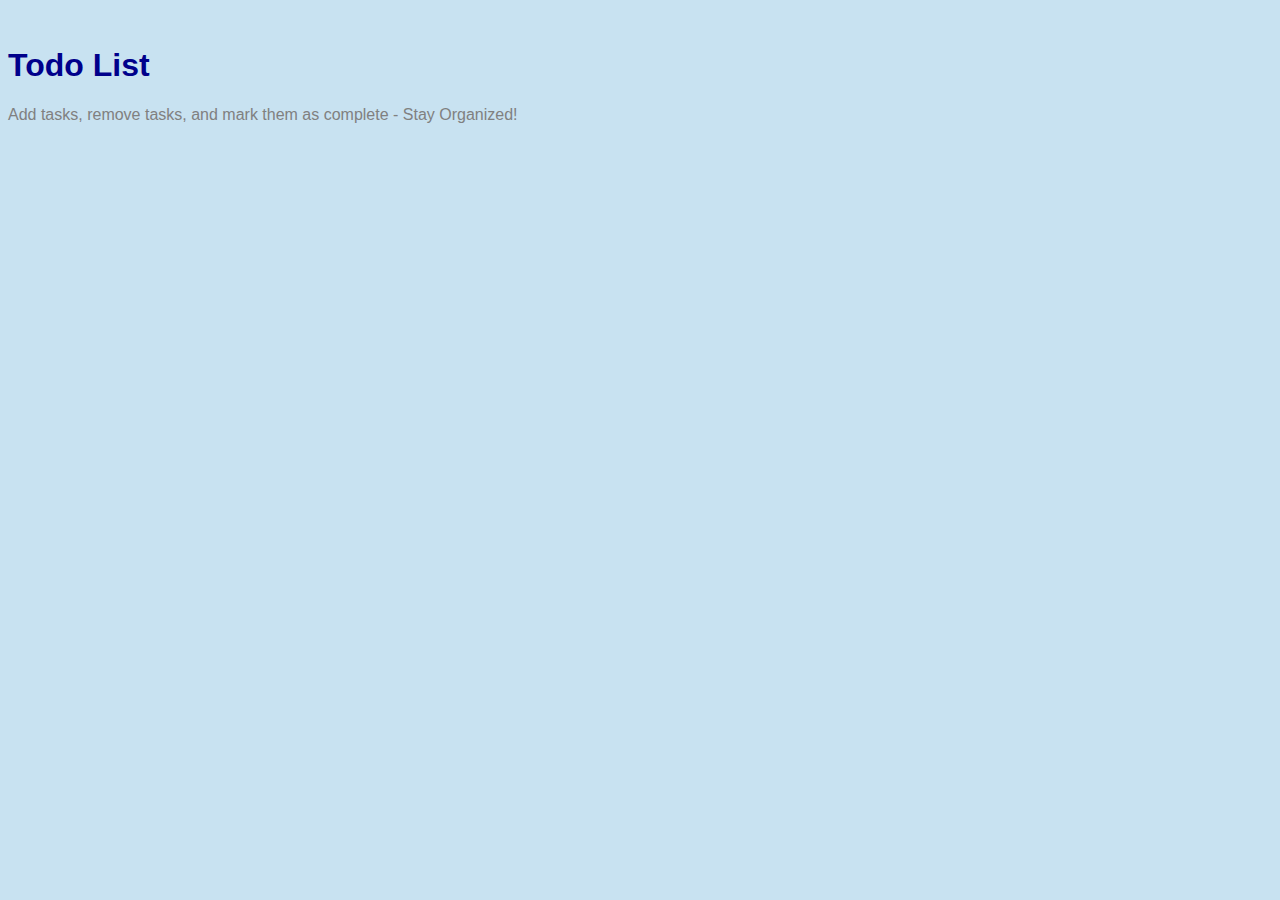
<file: index.html>
<!DOCTYPE html>
<html lang="en">
<head>
    <meta charset="UTF-8">
    <meta name="viewport" content="width=device-width, initial-scale=1.0">
    <title>Todo List</title>
</head>
<body onload="console.log('Content Loaded!')" style="background-color: rgb(200, 226, 241);">
    <br>

    <h1 style="text-align:left; color: darkblue; font-family: Arial, Helvetica, sans-serif;">
        Todo List
    </h1>
    
    <p style="text-align: left; color: gray; font-family: Arial, Helvetica, sans-serif;">Add tasks, remove tasks, and mark them as complete - Stay Organized! </p>

    <script src="./todoList.js"></script>
</body>

</html>
</file>
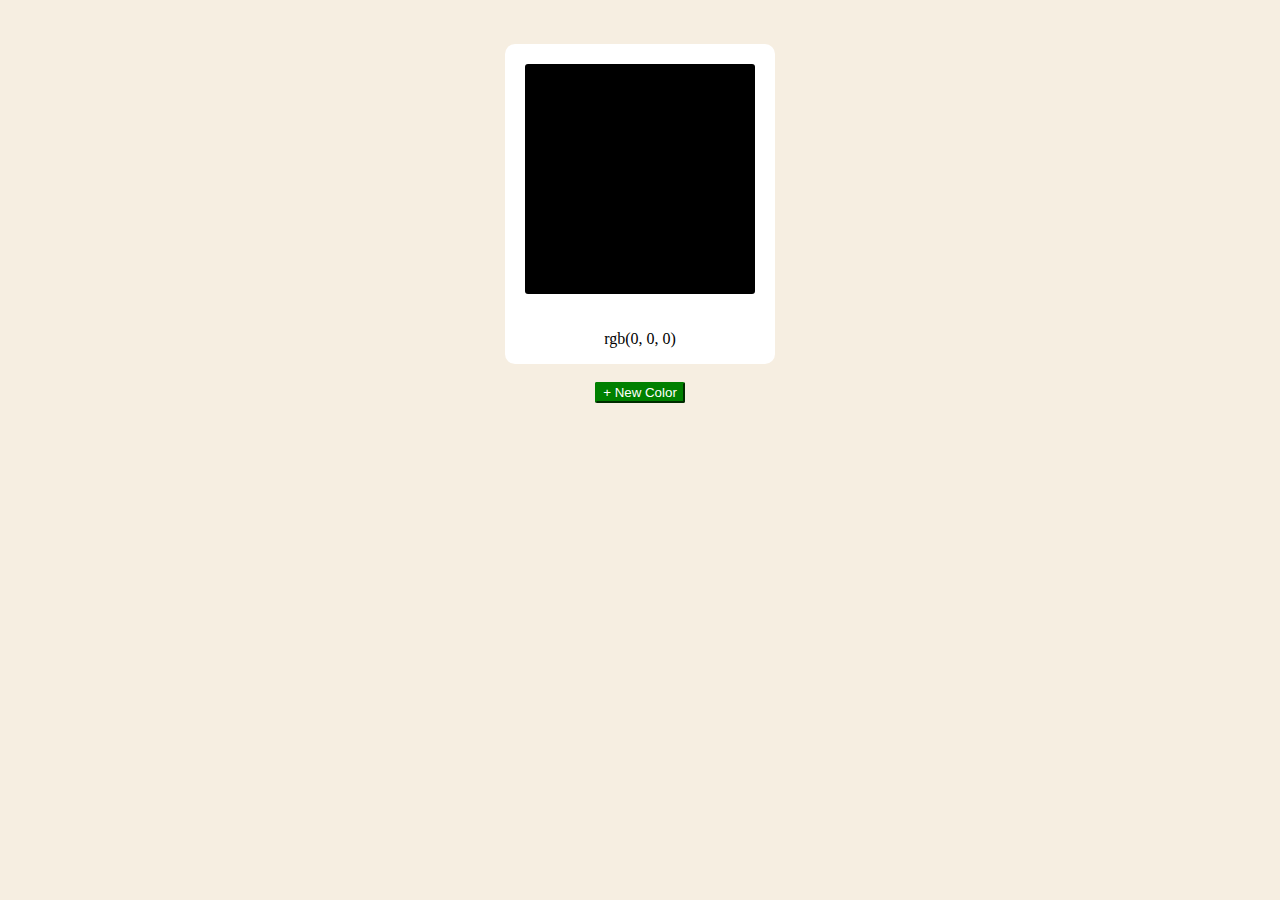
<file: color-generator/index.html>
<!DOCTYPE html>
<html lang="en">
<head>
    <meta charset="UTF-8">
    <meta name="viewport" content="width=device-width, initial-scale=1.0">
    <title>Random Color Generator</title>
    <link rel="icon" type="image/jpg" href="/color-generator/images/colorWheel.jpg.jpg">
</head>
<body onload="console.log('Content Loaded!')" style="background-color: rgb(246, 238, 225);">

    
    <br>
    <br>
    <div style="width: 270px; height: 320px; flex-direction: column; margin: auto; display: flex; justify-content: center; align-items: center; background-color: white; border-radius: 10px;">
        <div id="color-generator" style="width: 230px; margin: auto; height: 230px; display: flex; background-color: rgb(0, 0, 0); border-radius: 3px">
        </div>
        <p id="rgb-code">
            rgb(0, 0, 0)
        </p>
    </div>
    <br>
    <div>
       <button id="generate-button" style=" margin: auto; display: flex; background-color: green; color: white; border-radius: 2px; border-color: green;">+ New Color</button>
    </div>
    
    <script src="/color-generator/app.js"></script>
</body>
</html>
</file>
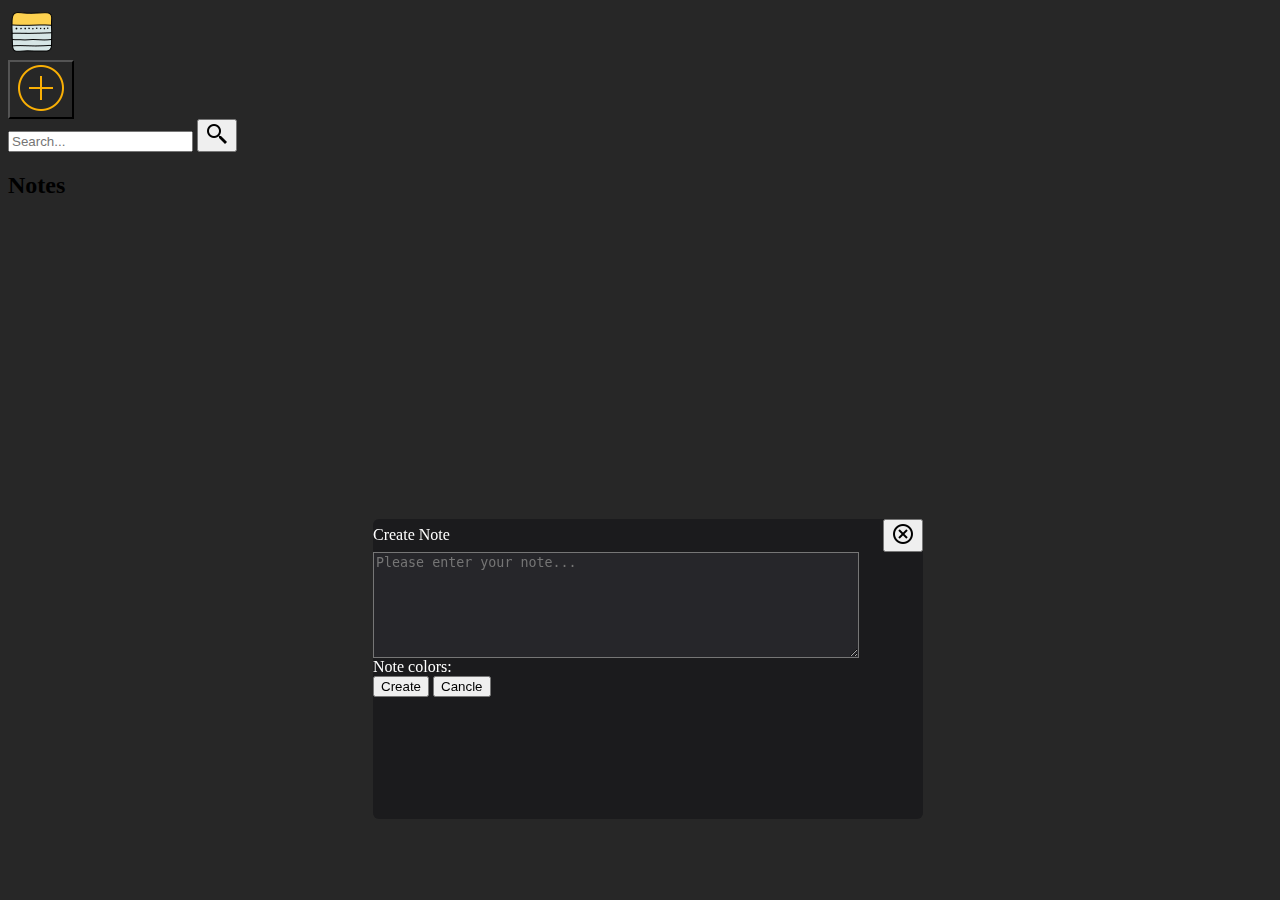
<file: note-app/index.html>
<!DOCTYPE html>
<html lang="en">
<head>
    <meta charset="UTF-8">
    <meta name="viewport" content="width=device-width, initial-scale=1.0">
    <title>Note</title>
    <link rel="stylesheet" href="/note-app/noteApp.css">
    <link rel="icon" type="image/png" href="/note-app/pics/Notes.png">

</head>
<body>
    
    <aside class="aside-content">
        <header>
            <img src="/note-app/pics/Notes.png" alt="notebook">
        </header>
        <button class="create-note">        
            <img src="/note-app/pics/icon-plusc.png" alt="create note">
        </button>
    </aside>
    <main class="container">
        <header>
            <div class="search-card">
                <input class="search-notes" name="search-bar" type="text" placeholder="Search...">
                <button class="search-btn" type="submit">
                    <img src="/note-app/pics/search.png" alt="search button">
                </button>
            </div>
        </header>
    </main>

    <section class="content">
        <h2>Notes</h2>
        <section class="notes-container">
            <!-- Data loaded from js -->
        </section>
    </section>
    <div class="modal-screen">
        <div class="modal">
            <header class="header">
            <span class="create-title">Create Note</span>
            <button class="x-btn">
                <img src="/note-app/pics/exit-button.png" alt="exit button">
            </button>
        </header>
        <main class="main">
            <textarea name="notes" class="text" placeholder="Please enter your note..." required></textarea>
        </main>
        
          <div class="colors">
            <span class="colors-title">Note colors: </span>
            
            <div class="color-list">
                 <div
            data-color="#dc2626"
            style="background: #dc2626;"
            class="color-box"
            ></div>

            <div
            data-color="#ea580c"
            style="background: #ea580c;"
            class="color-box"
            ></div>

            <div
            data-color="#65a30d"
            style="background: #65a30d;"
            class="color-box"
            ></div>

            <div
            data-color="#059669"
            style="background: #059669;"
            class="color-box"
            ></div>

            <div
                data-color="#0d9488"
                style="background: #0d9488"
                class="color-box"
              ></div>
              
              <div54ew
                data-color="#0891b2"
                style="background: #0891b2"
                class="color-box"
              ></div>
            </div>
            
        <footer class="buttons">
            <button class="create">Create</button>
            <button class="cancle">Cancle</button>
        </footer>
    </div>
    </div>

    <script src="/note-app/noteApp.js"></script>
</body>
</html>
</file>
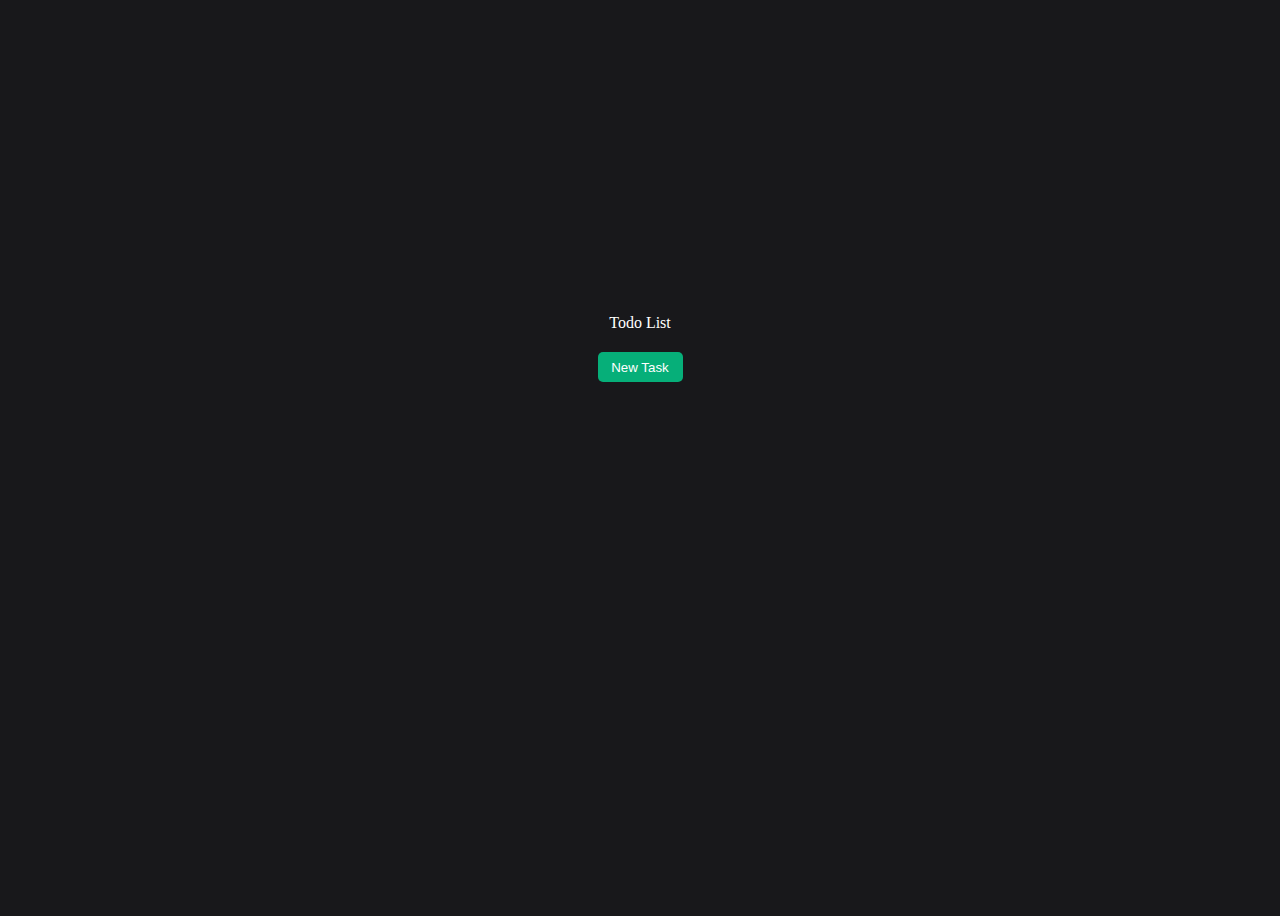
<file: todolist-project/index.html>
<!DOCTYPE html>
<html lang="en">
<head>
    <meta charset="UTF-8">
    <meta name="viewport" content="width=device-width, initial-scale=1.0">
    <title>todoList</title>
    <link rel="stylesheet" href="/todolist-project/style.css">
</head>
<body>
   <div class="wrapper">
    <div class="title">Todo List</div>
    <div class="header-buttons">
        <button class="open-modal-btn">New Task</button>
    </div>
    <section class="todos-container">
    </section>
    </div>
    <div class= "modal-screen hidden">
        <div class="modal">
        <header>
        <button><img src="/todolist-project/exitG.jpeg" class="xBtn"></button>
        <span>New Task</span>
    </header>
    <main>
        <input class="new-task" type="text" class="new-task" placeholder="Enter your task...">
    </main>
    <footer>
        <button class="create" type="submit">Create</button>
        <button class="cancle" type="reset">Cancle</button>
    </footer>
    </div>
    </div>
    
    <script src="/todolist-project/app.js"></script>
</body>
</html>
</file>
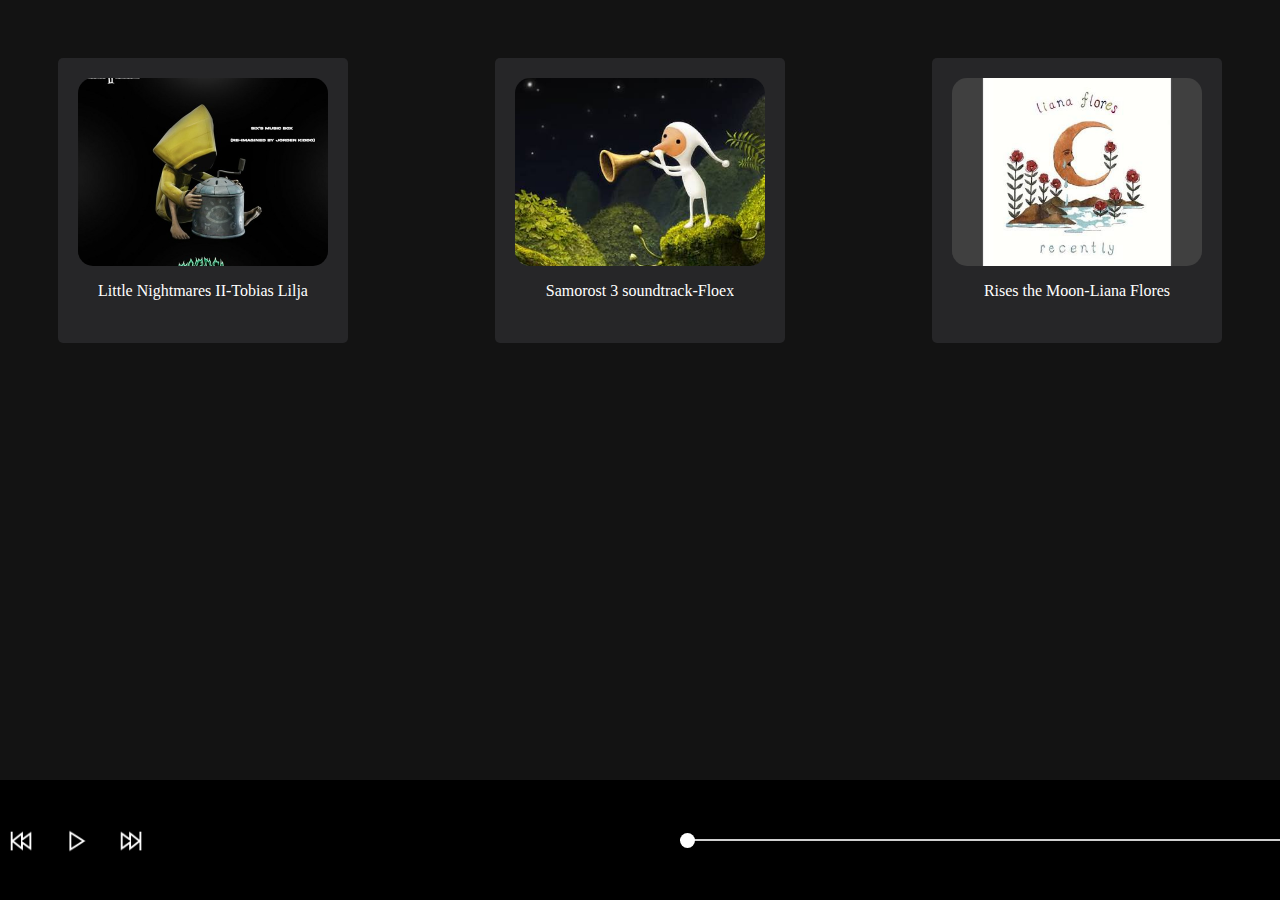
<file: music-player/source/index.html>
<!DOCTYPE html>
<html lang="en">
<head>
    <meta charset="UTF-8">
    <meta name="viewport" content="width=device-width, initial-scale=1.0">
    <title>Music Player</title>
    <link rel="icon" href="../image/headphones.png" type="image/png">
    <link rel="stylesheet" href="style.css">
</head>
<body>

    <audio></audio>
    <section class="container">

              <div class="music-card">
                <div class="music">
                    <div class="cover">
                        <img src="../image/little nightmares.jpg" class="cover-img">
                        <div class="cover-btn"><button class="play-btn paused" data-src="../audio/Little Nightmares II (Main Theme)   Tobias Lilja.m4a">
                            <img class="play-btn-image" src="../image/paused.png"></button></div>
                    </div>
                    <p class="song-name">Little Nightmares II-Tobias Lilja</p>
                </div>
            </div>   

     
                <div class="music-card">
                    <div class="music">
                        <div class="cover">
                            <img src="../image/samorost3.jpeg" class="cover-img">
                            <div class="cover-btn"><button class="play-btn paused" data-src="../audio/Samorost-3-Soundtrack-08-Prenatal-Hunters-Floex-Revision-Flo.m4a">
                                <img class="play-btn-image" src="../image/paused.png"></button></div>
                        </div>
                        <p class="song-name">Samorost 3 soundtrack-Floex</p>
                    </div>
            </div>
            
                <div class="music-card">
                    <div class="music">
                        <div class="cover">
                            <img src="../image/rises-the-moon.jpeg" class="cover-img">
                            <div class="cover-btn"><button class="play-btn paused" data-src="../audio/rises the moon   liana flores.mp3">
                                <img class="play-btn-image" src="../image/paused.png"></button></div>
                        </div>
                        <p class="song-name">Rises the Moon-Liana Flores</p>
                    </div>
            </div>  
    </section>

    <footer class="main-player">
         <div class="controls">
        <button class="previous-btn"><img src="../image/Previous.png"></button>
        <button class="toggle-btn paused"><img src="../image/paused.png" class="play-img"></button>
        <button class="next-btn"><img src="../image/next.png"></button>
    </div>
                <input type="range" class="music-bar" value="0" min="0" max="100">

    </footer>
    

    <script src="../source/app.js"></script>
</body>
</html>
</file>
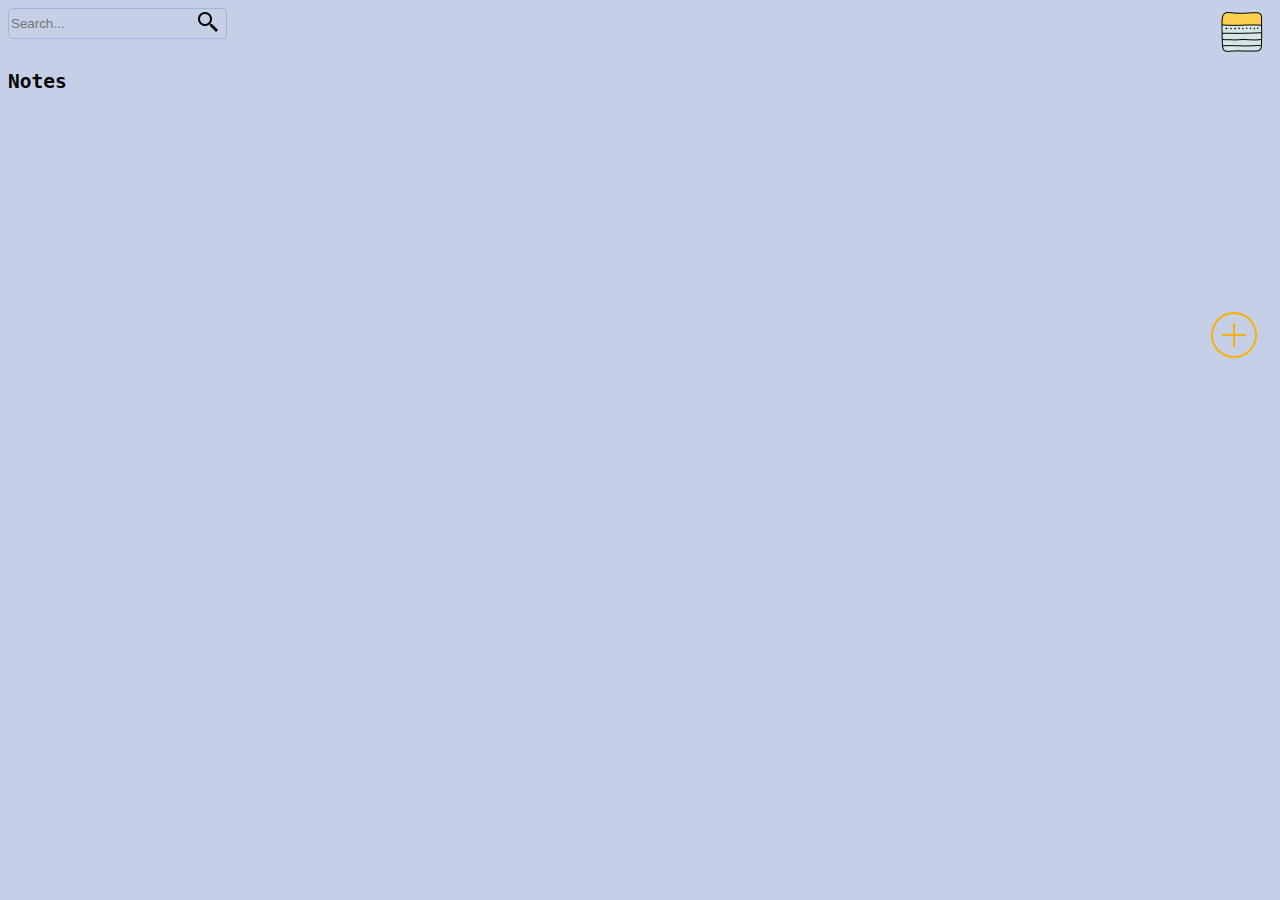
<file: note-app/source/index.html>
<!DOCTYPE html>
<html lang="en">
<head>
    <meta charset="UTF-8">
    <meta name="viewport" content="width=device-width, initial-scale=1.0">
    <title>Note</title>
    <link rel="stylesheet" href="/note-app/source/style.css">
    <link rel="icon" type="image/png" href="/note-app/pics/Notes.png">
</head>
<body>
    
    <aside class="aside-content">
        <header>
            <img src="/note-app/pics/Notes.png" alt="notebook">
        </header>
        <button type="button" class="create-note">        
            <img src="/note-app/pics/icon-plusc.png" alt="create note">
        </button>
    </aside>
    <main class="container">
        <header>
            <div class="search-card">
                <input class="search-notes" name="search-bar" type="text" placeholder="Search...">
                <button class="search-btn" type="submit">
                    <img src="/note-app/pics/search.png" alt="search button">
                </button>
            </div>
        </header>
    </main>
    <br>
    <section class="content">
        <h2>Notes</h2>
        <br>
        <section class="notes-container">
            <!-- Data loaded from js -->
        </section>
    </section>

    <div class="modal-screen hidden">
        <div class="modal">
            <header class="header">
            <span class="create-title">Create Note</span>
            <button class="x-btn">
                <img src="/note-app/pics/exit-button.png" alt="exit button">
            </button>
        </header>
        <main class="main">
            <textarea name="notes" value="user-note" class="text" placeholder="Please enter your note..." required></textarea>
        </main>

        <div class="colors">
            <span class="colors-title">Note colors: </span>
            <div class="color-list">
                 <div
            data-color="#dc2626"
            style="background: #dc2626;"
            class="color-box"
            ></div>

            <div
            data-color="#ea580c"
            style="background: #ea580c;"
            class="color-box"
            ></div>

            <div
            data-color="#65a30d"
            style="background: #65a30d;"
            class="color-box"
            ></div>

            <div
            data-color="#059669"
            style="background: #059669;"
            class="color-box"
            ></div>

            <div
                data-color="#0d9488"
                style="background: #0d9488"
                class="color-box"
              ></div>
              
              <div54ew
                data-color="#0891b2"
                style="background: #0891b2"
                class="color-box selected"
              ></div>
            </div>
           
        
        <footer class="buttons">
            <button class="continue" type="button">Continue</button>
            <button class="cancle" type="button">Cancle</button>
        </footer>
        </div>
        </div>

        
    <script src="/note-app/source/app.js"></script>
</body>
</html>
</file>
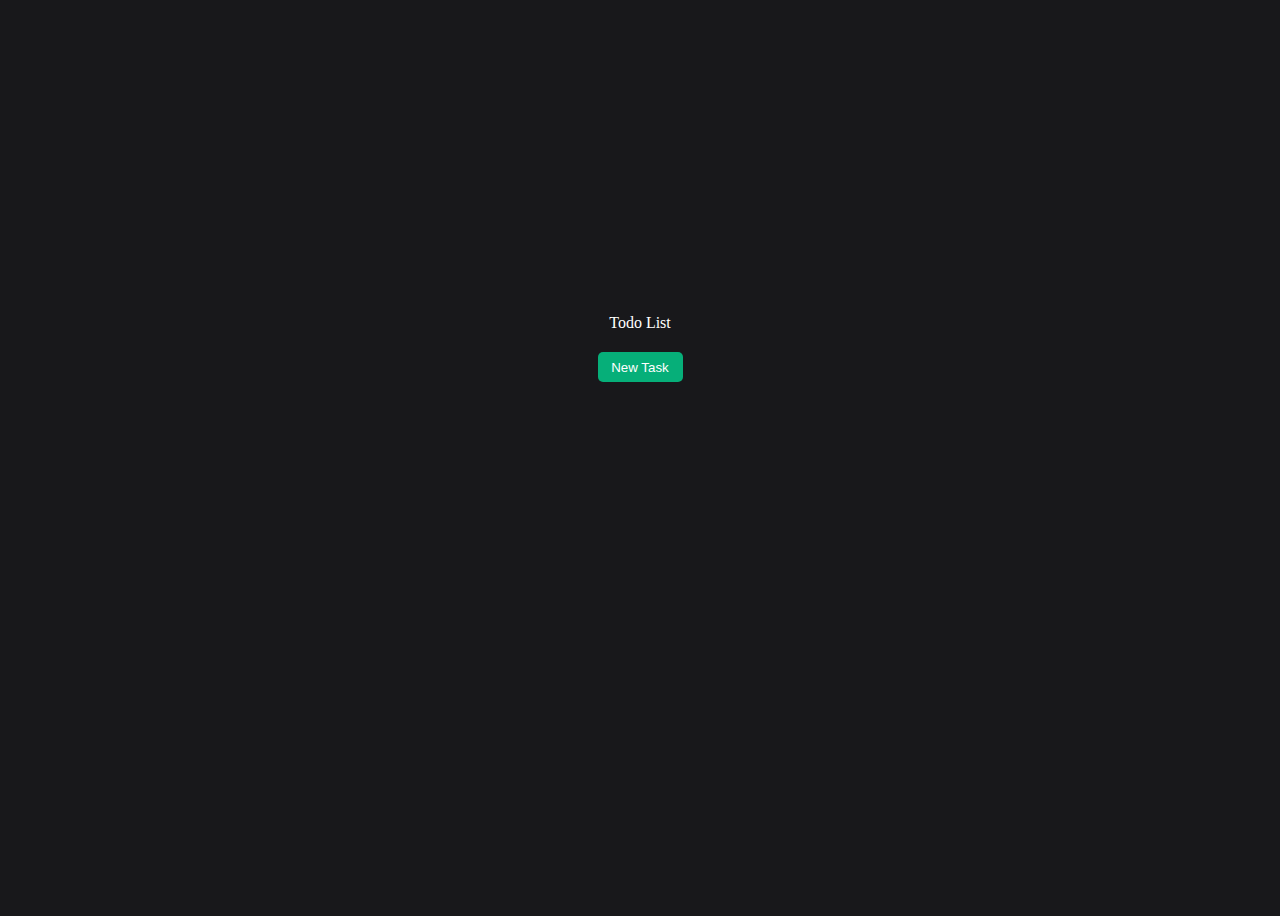
<file: todolist-project/source/index.html>
<!DOCTYPE html>
<html lang="en">
<head>
    <meta charset="UTF-8">
    <meta name="viewport" content="width=device-width, initial-scale=1.0">
    <title>todoList</title>
    <link rel="icon" href="/todolist-project/images/todo-list.png" type="image/png">
    <link rel="stylesheet" href="/todolist-project/source/style.css">
</head>
<body>
   <div class="wrapper">
    <div class="title">Todo List</div>
    <div class="header-buttons">
        <button class="open-modal-btn">New Task</button>
    </div>
    <section class="todos-container">
    </section>
    </div>
    <div class= "modal-screen hidden">
        <div class="modal">
        <header>
        <button><img src="/todolist-project/images/exitG.jpeg" class="xBtn"></button>
        <span>New Task</span>
    </header>
    <main>
        <input class="new-task" type="text" class="new-task" placeholder="Enter your task...">
    </main>
    <footer>
        <button class="create" type="submit">Create</button>
        <button class="cancle" type="reset">Cancle</button>
    </footer>
    </div>
    </div>
    
    <script src="/todolist-project/source/app.js"></script>
</body>
</html>
</file>
<file: note-app/noteApp.css>
body {
    background-color: rgba(0, 0, 0, 0.849);
}

.create-note {
    background-color: transparent;

}
.modal-screen {
    display: flex;
    flex-direction: column;
    align-items: center;
    justify-content: center;
    color: white;
    gap: 5px;
    position: fixed;
    width: 100%;
    height: 100%;
}
.modal-screen.hidden {
    visibility: hidden;
    opacity: 0;
}

.modal {
    width: 550px;
    height: 300px;
    border-radius: 6px;
    background-color: rgba(24, 24, 27, 0.788);
    align-items: center;
    justify-content: center;

}

.header {
    display: flex;
    justify-content: space-between;
    align-items: center;
    gap: 10px;
}
.h3 {
    font-family:'Times New Roman', Times, serif;
}

.main {
    align-items: center;
}


.text {
    width: 480px;
    height: 100px;
    align-items: center;
    justify-content: center;
    background-color: rgba(46, 46, 53, 0.575);
    display: flex;
}
</file>
<file: todolist-project/style.css>
body {
    background-color: #18181b;
} 

.wrapper {
    color: white;
    display: flex;
    flex-direction: column;
    align-items: center;
    justify-content: center;
    margin-left: auto;
    margin-right: auto;
    min-height: 100vh;
    width: 700px; 
    gap: 1.25rem;
}

.open-modal-btn {
    background-color: rgb(6, 175, 121);
    color: white;
    cursor: pointer;
    border: 0px;
    border-radius: 5px;
    width: 85px;
    height: 30px;
    justify-content: center;
}
.open-modal-btn:hover {
    background-color: rgb(4, 124, 86);
}

 /* Modal */

.modal-screen {
    display: flex;
    flex-direction: column;
    gap: 10px;
    top: 0;
    left: 0;
    top: 38%;
    right: 0;
    align-items: center;
    justify-content: center;
    position: fixed;
}
.modal {
    width: 440px;
    height: 200px;
    border-radius: 2px;
    align-items: center;
    justify-content: center;
    display: flex;
    flex-direction: column;
    margin-left: auto;
    margin-right: auto;
    background-color: #282828;
    border-radius: 5px;
}
.modal header{
   display: flex;
   align-items: center;
   justify-content: center;
   height: 2.5rem;
   position: relative;
   width: 440px;
   height: 40px;
}
.modal header button{
    position: absolute; 
    left: 0.5rem;
    align-items:center ;
    justify-content: center;
    background-color: transparent;
    border: 0;
    top: 0;
}
.xBtn{
    width:  20px;
    position: absolute;
    align-items: center;
    justify-content: center;
    left: 0.5rem;
    cursor: pointer;
    top: 0;
}

.modal header span{
    color: white;
    width: 67px;
    height: 24px;
    
}
.modal main {
  padding: 1rem;
  padding-top: 1.25rem;
  padding-bottom: 1.25rem;
}

.create{
    background-color: rgb(6, 175, 121);
    border-radius: 5px;
    border: 0cap;
    cursor: pointer;
}
.create:hover {
    background-color: rgb(4, 124, 86);
}

.cancle{
    background-color: rgb(220 38 38);
    border-radius: 5px;
    border: 0cap;
    cursor: pointer;
}
.cancle:hover {
    background-color: rgb(167, 30, 30);
}

.modal-screen.hidden {
    visibility: hidden;
    opacity: 0;
}

/* todo container */

.todos-container {
    display: flex;
    flex-direction: column;
    width: 700px;
    height: 200px;
    gap: 9px;
}

/* Delete Todo Btn */

.todo-div {
    display: flex;
    justify-content: space-between;
    align-items: center;
    width: 650px;
    height: 35px;
    background-color: #3f3f4680;
    padding: 5px;
    border-style: solid;
    border-color: #ffffff94;
    border-width: 1px;
    border-radius: 3px;
}

.todo-article {
    display: flex;
    justify-content: space-between;
}
.delete-todo {
    display: flex;
    justify-content: space-between;
    width: 53px;
    height: 23px;
    cursor: pointer;
    background-color: rgb(220 38 38);
    color: white;
    border: 0px;
    border-radius: 2px;
}
.delete-todo:hover {
    background-color: rgb(167, 30, 30);
}

.delete-todo.hidden {
    visibility: hidden;
    opacity: 0;
}
</file>
<file: music-player/source/style.css>
body {
    background-color: #000000ec;
    color: #ffffff;
}

.container {
    display: flex;
    align-items: center;
    justify-content: space-between;
    gap: 10px;
    padding: 50px;
}

.music-card {
  display: flex;
  flex-direction: column;
  align-items: center;
  justify-content: center;
  gap: 20px;
  background-color: #52525b4d;
  padding: 20px;
  padding-bottom: 15px;
  border-radius: 5px;
  width: 250px;
  height: 250px;
}

.music {
    min-width: 250px;
    width: 100%;
    height: 100%;
    border-radius: 5px;
    align-items: center;
    justify-content: center;
    flex: 0 0 250px;
    display: flex;
    flex-direction: column;
    padding: 15px;
}

.cover {
  display: flex;
  position: relative;
  width: 100%;
  height: 250px;
  overflow: hidden;
  border-radius: 15px;
  align-items: center;
  justify-content: center;
}
.cover-img  {
    width: 100%;
    height: 100%;
    border-radius: 5px;
    align-items: center;
    justify-content: center;
    object-fit: cover;
    display: block;
    margin: auto;
}
.cover-btn {
    display: flex;
    position: absolute;
    align-items: center;
    justify-content: center;
}
.play-btn {
  background: transparent;
  border: 0;
  cursor: pointer;
  background-color: #059669;
  border-radius: 9999px;
  width: 48px;
  height: 48px;
  opacity: 0;
}
.music:hover .cover > img {
  filter: brightness(0.5) blur(2px);
  transform: scale(1.05);
}
.music:hover .play-btn {
  opacity: 1;
}
.song-name {
    display: block;
    align-items: center;
    justify-content: center;
    gap: 2px;
    color: white;
    overflow: hidden;
    height: 40px;
}

.main-player{
    position: fixed;
    bottom: 0;
    left: 0;
    display: flex;
    height: 120px;
    width: 100%;
    align-items: center;
    justify-content: space-between;
    background-color: #000000;
}

.volume-card {
    align-items: center;
    margin-left: 30px;
    margin-bottom: 0px;
}
.volume {
    -webkit-appearance: none;
    appearance: none;
    width: 120px;
    height: 4px;
    background: none;
    border-radius: 2px;
    cursor: pointer;
    outline: none;
}
.volume::-webkit-slider-thumb {
    -webkit-appearance: none;
    appearance: none;
    width: 16px;
    height: 16px;
    border-radius: 50%;
    background: white;
    border: none;
    margin-top: -6px;
    
}
.volume::-webkit-slider-runnable-track {
    -webkit-appearance: none;
    appearance: none;
    height: 4px;
    background: transparent;
}
.center-player {
    flex: 1;
    display: flex;
    flex-direction: column;
    align-items: center;
    justify-content: center;
    gap: 20px;
}
.volume-card input, .music-bar {
    margin-top: 0;
}
.music-bar {
    appearance: none;
    display: block;
    height: 4px;
    width: 600px;
    margin: 0;
    transition: all 0.3s ease;
    cursor: pointer;
    background: linear-gradient(to right, white 0%, #2c2929 0%);
}
.controls {
    display: flex;
    gap: 25px;
}
.controls * {
    display: flex;
    cursor: pointer;
    background-color: transparent;
    border: 0;
    width: 30px;
    height: 30px;
    gap: 20px;
}
.controls button img {
    display: flex;
    width: 30px;
    height: 30px;
    filter: brightness(0) invert(1);
}
.controls * :hover {
    border-radius: 90px;
    background-color: #ffffff57;
    box-shadow: 0px 0px 0px 0px #2727277a;
    align-items: center;
    justify-content: center;
}
input[type=range] {
    -webkit-appearance: none;
    appearance: none;
    background: #ffffffd0;
    height: 2.5px;
}
input[type=range]::-webkit-slider-thumb {
    -webkit-appearance: none;
    appearance: none;
    width: 15px;
    height: 15px;
    border-radius: 50%;
    background: white;
    cursor: pointer;
}
.input:hover {
    cursor: pointer;
}
.volume-card, .music-detail {
    width: 220px;
}
.music-details {
    align-items: flex-end;
    width: 200px;
    font-size: 14px;
    text-align: right;
    margin-right: 30px;
    max-width: 220px;
    overflow: hidden;
}
.music-detail h4, .music-detail p{
    margin: 0;
    white-space: nowrap;
    overflow: hidden;
    text-overflow: ellipsis;
}
.music-name {
    font-size: 14px;
}
.artist {
    font-size: 13px;
}
.like-btn {
    background: transparent;
    border: 0;
    filter: brightness(0) invert(1);
    cursor: pointer;
}
.like-btn-img {
    background: transparent;
    width: 23px;
    height: 23px;
}
</file>
<file: note-app/source/style.css>
body {
    background-color: #c5d0e6;
    font-family:monospace;
}

.aside-content {
    display: flex;
    flex-direction: column;
    justify-content: space-between;
    align-items: center;
    position: absolute;
    right: 0;
    gap: 250px;
}

/* Search bar */

.search-notes {
    background: transparent;
    border: 0;
}

.search-card {
    display: flex;
    align-items: center;
    justify-content: center;
    border-radius: 5px;
    background-color: #c5d0e6;
    border: solid;
    border-width: 1px;
    border-color: #9ab1e2d8;
}
.search-card:hover {
    border-color: #00000086;
}
.search-card {
    input {
        background-color: transparent;
        width: 100%;
        border: 0;
        outline: 0;
    }
}

.search-btn {
    background: transparent;
    border: 0;
    cursor: pointer;
}

.create-note {
    background-color: transparent;
    border: 0;
    align-items: center;
    justify-items: center;
    margin-right: 15px;
    cursor: pointer;
}
.create-note :hover {
    border: solid;
    border-width: 0.5px;
    border-color: #e2dfd0a6;
    border-radius: 999px;
}


/* Modal */

.modal-screen {
    display: flex;
    flex-direction: column;
    align-items: center;
    justify-content: center;
    color: white;
    gap: 5px;
    position: fixed;
    width: 100%;
    height: 100%;
    inset: 0;
}

.modal-screen.hidden {
    visibility: hidden;
    opacity: 0;
}

.modal {
    width: 550px;
    height: 320px;
    border-radius: 6px;
    background-color: rgba(24, 24, 27, 0.788);
    align-items: stretch;
    justify-content: flex-start;
    display: flex;
    flex-direction: column;
    gap: 12px;
    padding: 5px;
    text-align: center;
    line-height: 1.6;
    overflow: hidden;
    box-sizing: border-box;
}

.header {
    width: 100%;
    display: flex;
    justify-content: space-between;
    align-items: center;
    text-align: left;
    gap: 10px;
    margin: 5px;
}

.x-btn {
    background-color: transparent;
    border: 0;
    cursor: pointer;
}
.create-title {
    font-family:'Times New Roman', Times, serif;
}

.main {
    align-items: center;
    margin-left: 5px;
}


.text {
    width: 524px;
    height: 140px;
    align-items: center;
    justify-content: center;
    background-color: rgba(46, 46, 53, 0.575);
    display: flex;
    color: white;
    resize: none;
}

.buttons {
    display: flex;
    justify-content: flex-end;
    gap: 10px;
    width: 100%;
    align-items: center;
    margin: 0;
    position: static;
}

.continue {
    cursor: pointer;
    border-radius: 3px;
    overflow: hidden;
    padding: 4px;
}

.cancle {
    cursor: pointer;
    border-radius: 3px;
    overflow: hidden;
    padding: 4px;
}

/* Color Box */

.colors {
    display: flex;
    flex-direction: column;
    align-items: flex-start;
    gap: 3px;
}

.colors-title {
    font-family: 'Times New Roman', Times, serif;
    font-weight: bold;
    margin-left: 9px;
}

.color-list {
    display: flex;
    gap: 3px;
    margin-left: 9px;
}

.color-box {
    position: relative;
    display: flex;
    width: 24px;
    height: 24px;
    cursor: pointer;
    align-items: center;
    justify-content: center;
    overflow: hidden;
    border-radius: 9999px;
}

.color-box.selected {
    border-width: 1px;
    
}

.color-box.selected::before {
    content: "\2713";
    position: absolute;
    display: flex;
    width: 100%;
    height: 100%;
    align-items: center;
    justify-content: center;
    font-family: sans-Bold;
}


/* Content */

.container {
    display: flex;
}


/* Notes Content */

.content {
    display: flex;
    flex-direction: column;
    align-items:baseline;
    justify-content: center;
}

.notes-container {
    display: flex;
    flex-direction: column;
    align-items:baseline;
    justify-content: space-between;
    gap: 5px;
    width: 100%;
    padding: 1px;
    overflow: hidden;
    max-width: fit-content;
    max-height: fit-content;
}

/* Notes */

.note {
    display: flex;
    flex-direction: column;
    align-items: center;
    justify-content: center;
    gap: 5px;
    overflow: hidden;
}

.note-box {
    display: flex;
    flex-direction: column;
    width: 250px;
    position: static;
    align-items: flex-start;
    justify-content: flex-end;
    overflow: hidden;
    border-radius: 25px;
    padding: 10px;
    margin: 0;
    background-color: #0891b2;
    border-radius: 6px;
}

.user-note {
    width: 90%;
}

.delete-btn {
    cursor: pointer;
    overflow: hidden;
    background: transparent;
    border: 0;
    width: 30px;
    height: 30px;
}
</file>
<file: todolist-project/source/style.css>
body {
    background-color: #18181b;
} 

.wrapper {
    color: white;
    display: flex;
    flex-direction: column;
    align-items: center;
    justify-content: center;
    margin-left: auto;
    margin-right: auto;
    min-height: 100vh;
    width: 700px; 
    gap: 1.25rem;
}

.open-modal-btn {
    background-color: #06af79;
    color: white;
    cursor: pointer;
    border: 0px;
    border-radius: 5px;
    width: 85px;
    height: 30px;
    justify-content: center;
}
.open-modal-btn:hover {
    background-color: #047c56;
}

 /* Modal */

 .modal-screen {
  position: fixed;
  top: 0px;
  right: 0px;
  display: flex;
  height: 100vh;
  width: 100%;
  align-items: center;
  justify-content: center;
  background-color: rgb(52 52 52 / 0.6);
  backdrop-filter: blur(5px);
  transition-duration: 150ms;
}
.modal {
    width: 300px;
    border-radius: 2px;
    align-items: center;
    justify-content: center;
    display: flex;
    flex-direction: column;
    margin-left: auto;
    margin-right: auto;
    background-color: #282828;
    border-radius: 3px;
    overflow: hidden;
    padding: 5px;
    border: solid;
    border-width: 1px;
    border-color: #1f1e1e;
}
.modal header{
   display: flex;
   align-items: center;
   justify-content: center;
   width: 100%;
   position: relative;
   top: 5px;
}
.modal header button{
    position: absolute; 
    right: 0.5rem;
    background-color: transparent;
    border: 0;  
}
.xBtn{
    width:  20px;
    align-items: center;
    justify-content: center;
    right: 0.5rem;
    cursor: pointer;
}
.xBtn:hover {
    border: solid;
    border-width: 1px;
    border-color: #ffffff7c;
}

.modal header span{
    color: white;
    width: 67px;
    height: 24px;
    
}
.modal main {
  padding: 1rem;
  padding-top: 1.25rem;
  padding-bottom: 1.25rem;
  width: 200px;
}
.new-task {
    position: relative;
    height: 20px;
    width: 100%;
    border-radius: 3px;
    border-width: 1px;
    border-color: #ffffff0d;
    background-color: #3f3f464d;
    transition-duration: 150ms;
    color: white;
    outline: 0;
}

.modal footer {
    display: flex;
    align-items: center;
    justify-content: flex-end;
    gap: 5px;
    padding-bottom: 0.75rem;
    padding-left: 1rem;
    padding-right: 1rem;
    line-height: 1.25rem;
} 

.create{
    background-color: #06af79;
    border-radius: 5px;
    border: 0cap;
    cursor: pointer;
    color: #332f2f;

}
.create:hover {
    background-color: #047c56;
}

.cancle{
    background-color: #dc2626;
    border-radius: 5px;
    border: 0cap;
    cursor: pointer;
    color: #332f2f;

}
.cancle:hover {
    background-color: #a71e1e;
}

.modal-screen.hidden {
    visibility: hidden;
    opacity: 0;
}

/* todo container */

.todos-container {
    display: flex;
    flex-direction: column;
    width: 700px;
    height: 200px;
    gap: 9px;
}

/* Delete Todo Btn */

.todo-div {
    display: flex;
    justify-content: space-between;
    align-items: center;
    width: 650px;
    height: 35px;
    background-color: #3f3f4680;
    padding: 5px;
    border-style: solid;
    border-color: #ffffff94;
    border-width: 1px;
    border-radius: 3px;
}

.todo-article {
    display: flex;
    justify-content: space-between;
}
.delete-todo {
    display: flex;
    justify-content: space-between;
    width: 53px;
    height: 23px;
    cursor: pointer;
    background-color: #dc2626;
    color: white;
    border: 4px;
    border-radius: 2px;
}
.delete-todo:hover {
    background-color: #a71e1e;
}

.delete-todo.hidden {
    visibility: hidden;
    opacity: 0;
}
</file>
